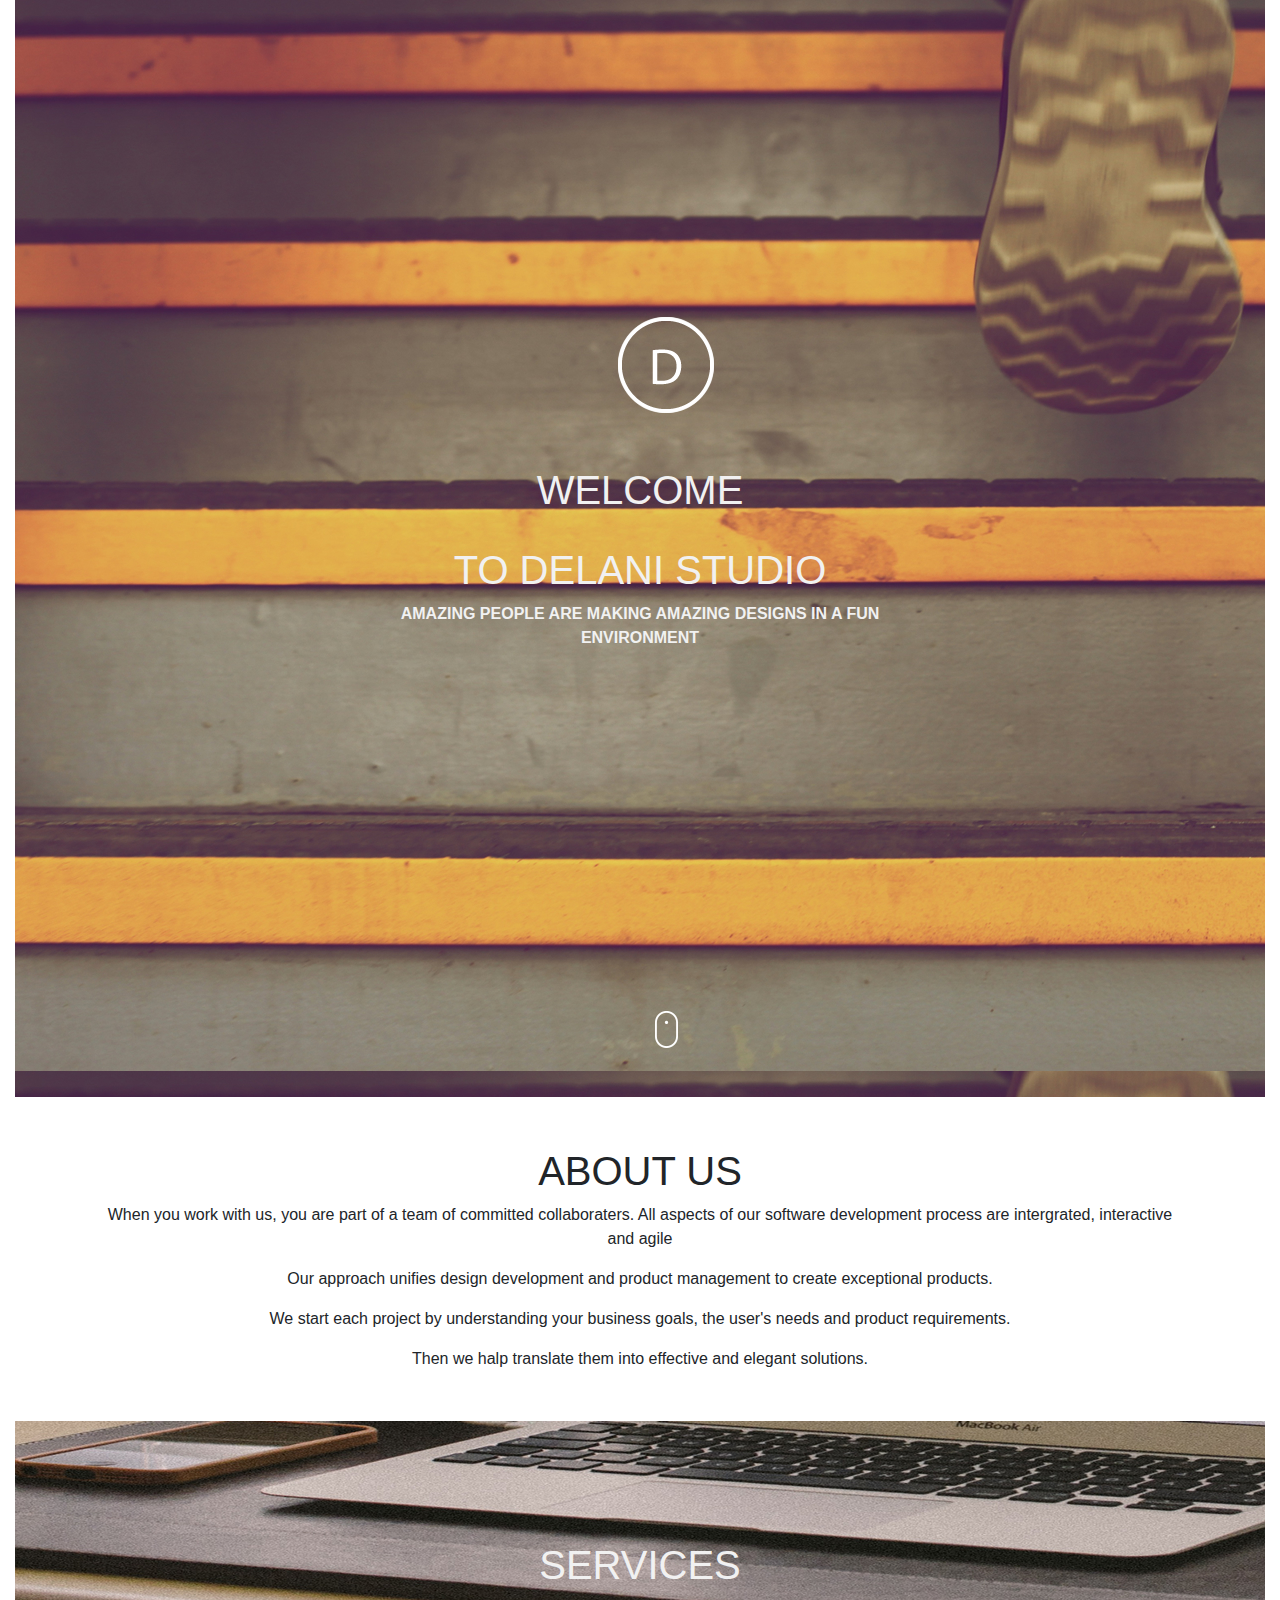
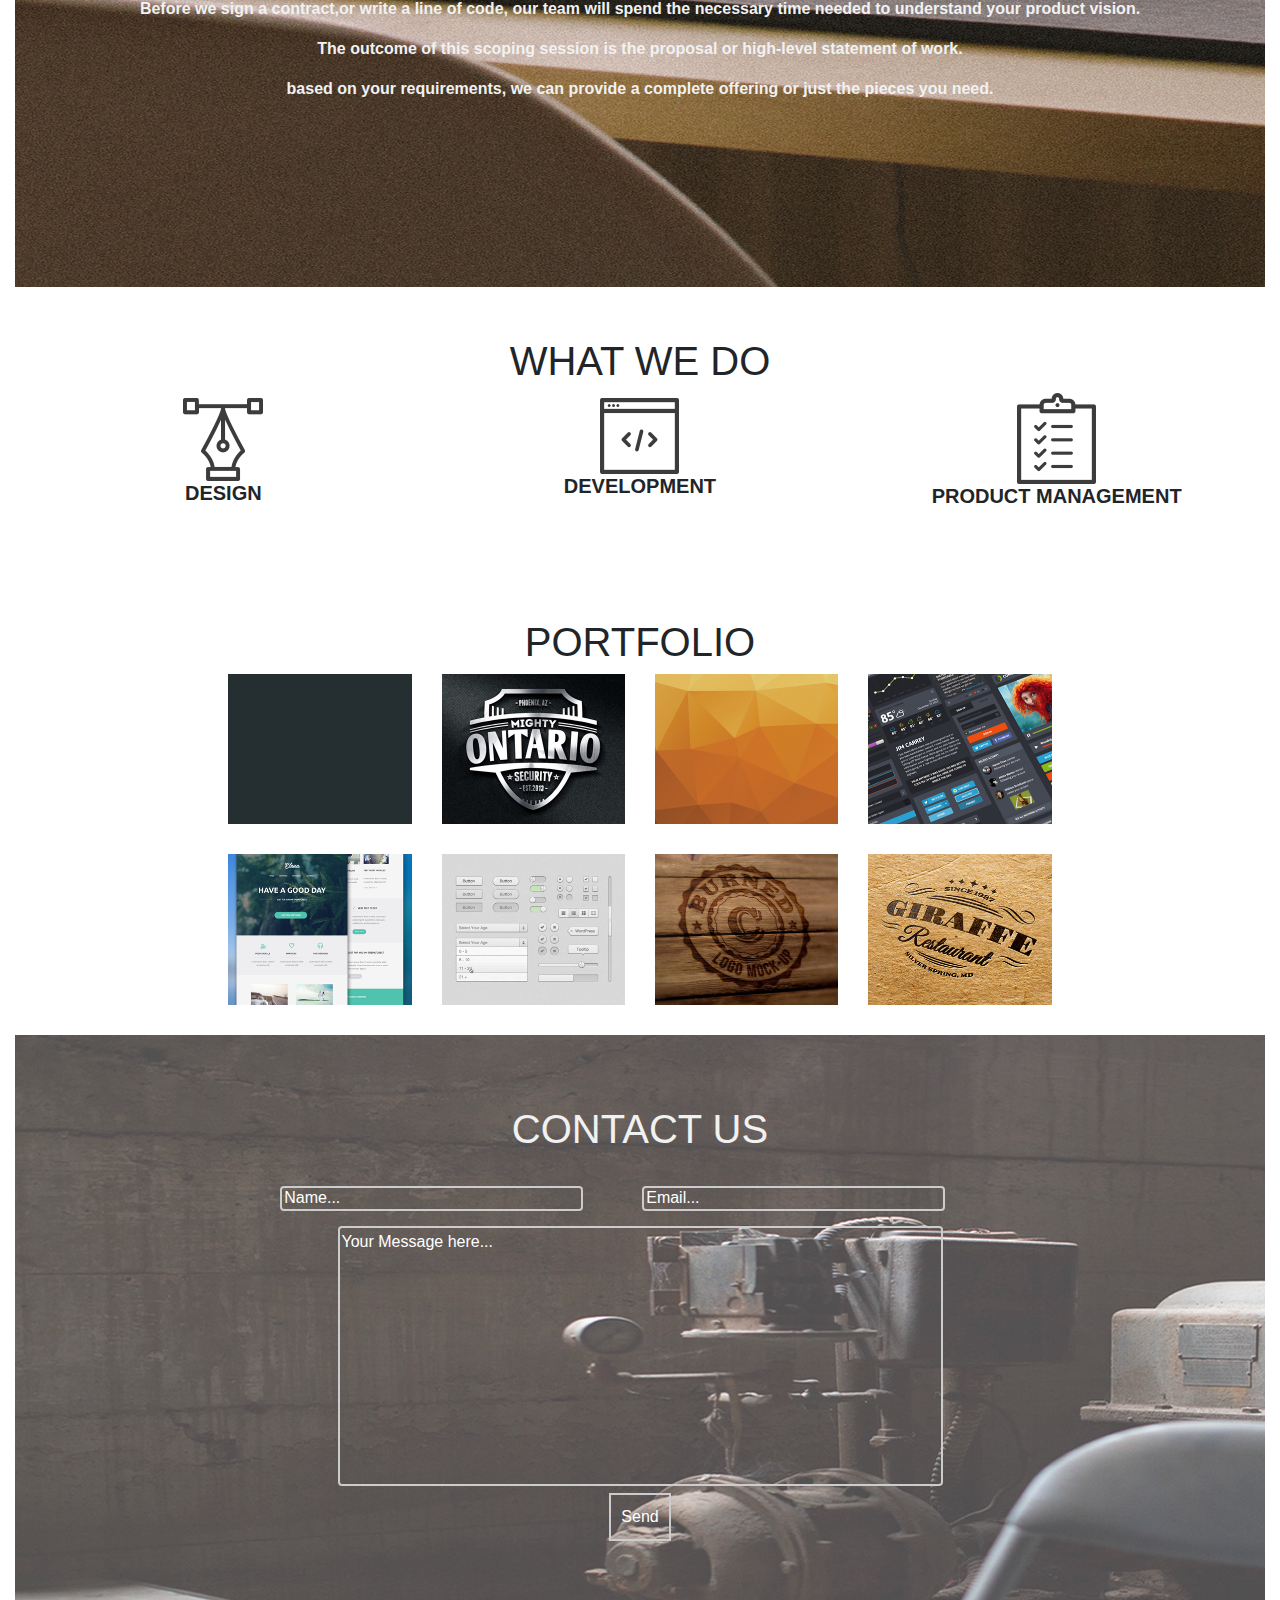
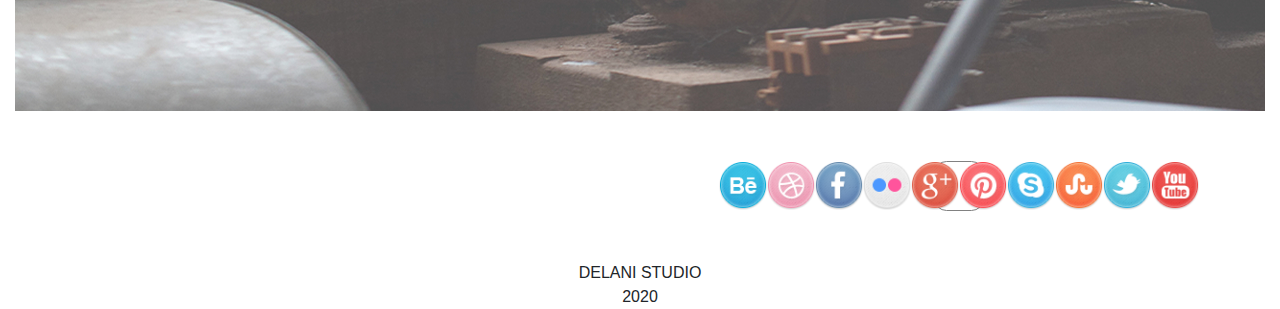
<file: index.html>
<!DOCTYPE html>
<html lang="en">

    <head >
        <title>Delani Studio</title>
        <meta charset="UTF-8">
        <meta name="viewport" content="width=device-width, initial-scale=1.0">
        <link rel="stylesheet" type="text/css" href="style.css">
        <link rel="stylesheet" type="text/css" href="css/bootstrap.css" >  
        <script   src="https://code.jquery.com/jquery-3.3.1.min.js" integrity="sha256-FgpCb/KJQlLNfOu91ta32o/NMZxltwRo8QtmkMRdAu8=" crossorigin="anonymous"></script> 
    </head>

    <body class="container-fluid">
        <div class="head">
            <div class="content">
                <i><img src="logo/logo.png" alt="logo" class="logo"></i></br>
                <h1>WELCOME </h1><h1 style=" margin-top: 2rem;"> TO DELANI STUDIO</h1>
                <p>AMAZING PEOPLE ARE MAKING AMAZING DESIGNS IN A FUN ENVIRONMENT</p></br>
                <i><img src="mouse_click.png" alt="mouse" class="mouse"></i>
            </div>  
        </div>
        <div class="about_us">
            <div class="info"><h1>ABOUT US</h1>
                <p>When you work with us, you are part of a team of committed collaboraters. All aspects of our software development process are intergrated, interactive 
                </br>and agile</br>
                </p>Our approach unifies design development and product management to create exceptional products.</p>
                <p>We start each project by understanding your business goals, the user's needs and product requirements.</p>
                <p>Then we halp translate them into effective and elegant solutions. </p>
                
            </div>
        </div>
        
        <div class="services">
                <div class="content"><h1>SERVICES</h1>
                    <p>Before we sign a contract,or write a line of code, our team will spend the necessary time needed to understand your product vision.</p>
                    <p>The outcome of this scoping session is the proposal or high-level statement of work.</p>
                    <p>based on your requirements, we can provide a complete offering or just the pieces you need.</p>
                </div>  
        </div>
        <div class="whatWeDo"><h1>WHAT WE DO</h1>
          <div id="design"><img src="services_icons/design_icon.png" alt="design" class="design_icon">
              <h5><strong>DESIGN</strong></h5>
              <P class="designW">Our design practise offers a full range of services including brand startegy, interaction and visual design, and user experience</P>
              <P class="designW">Throughout your project, our designers create and implement visual design and workflows, solicit user feedback and work with you to make sure what gets build is what is needed.</P>
          </div>
                                
          <div id="dev"><img src="services_icons/dev_icon.png" alt="dev" class="dev_icon">
              <h5><strong>DEVELOPMENT</strong></h5>
              <P class="devW">All engineers are fluent in the latest enterprise, mobile and web development, technologies.</P>
              <P class="devW">They collaborate with your team to right and improve code on a daily basis, using practises such as test-driven development and pair programming.</P>
          </div>
                       
          <div id="product"><img src="services_icons/product_icon.png" alt="product" class="product_icon">
              <h5><strong>PRODUCT MANAGEMENT</strong></h5>
              <P class="productW">Planning and development is iterative.Because we are constantly coding and testing, the products we build are always ready to go live.</P>
              <P class="productW">This iterative process allows for changes as business requirements evolve.</P>
          </div>     
      </div> 
            
    <div class="portfolio"><h1>PORTFOLIO</h1>
        <div class="row">
          <div class="col-md-2"></div>
            <div class="col-md-2">
                <img src="portfolio/work4.jpg" alt="work1" class="image" style="width:100%">
                 <div class="middle">
                   <div class="text">work4</div>
                 </div>
               </div>
               <div class="col-md-2">
                 <img src="portfolio/work3.jpg" alt="work2" class="image" style="width:100%">
                 <div class="middle">
                    <div class="text">work3</div>
                 </div>
               </div>
             
             <div class="col-md-2">
                 <img src="portfolio/work2.jpg" alt="work3" class="image" style="width:100%">
                 <div class="middle">
                   <div class="text">work2</div>
                 </div>
               </div>
             
             <div class="col-md-2">
                 <img src="portfolio/work1.jpg" alt="work4" class="image" style="width:100%">
                 <div class="middle">
                   <div class="text">work1</div>
                 </div>
               </div>
     </div>   
     <div class="row">    
            <div class="col-md-2"></div>
             <div class="col-md-2">
                 <img src="portfolio/work5.jpg" alt="work5" class="image" style="width:100%">
                 <div class="middle">
                   <div class="text">work5</div>
                 </div>
               </div>
             
             <div class="col-md-2">
                 <img src="portfolio/work6.jpg" alt="work6" class="image" style="width:100%">
                 <div class="middle">
                   <div class="text">work6</div>
                 </div>
               </div>
             
             <div class="col-md-2">
                 <img src="portfolio/work7.jpg" alt="work7" class="image" style="width:100%">
                 <div class="middle">
                   <div class="text">work7</div>
                 </div>
               </div>
             
             <div class="col-md-2">
                 <img src="portfolio/work8.jpg" alt="work8" class="image" style="width:100%">
                 <div class="middle">
                   <div class="text">work8</div>
                 </div>
             </div>
             <div class="col-md-4"></div>
        </div>         
              
    </div>        
    

    <div class="contactUs">
        <div class="content"><h1>CONTACT US</h1>
            <form action="https://gmail.us17.list-manage.com/subscribe/post?u=289ca03c665b417bb2dd2f4fa&amp;id=ffaea6be03" method="post" id="mc-embedded-subscribe-form" name="mc-embedded-subscribe-form" class="validate" target="_blank" >
                <input type="text" placeholder="Name..." id="username" name = "username" required />
                <input type="text" placeholder="Email..." id="email" name = "email"  required/>
                        
                <div class="msg">
                  <textarea name="text" placeholder="Your Message here..." id="msg"  required></textarea></br>
                  <button type="submit" class="button">Send</button>
                  
                </div>
              </form>               
            </div>
        </div>

      <div class="main.icon-footer">
            <div class="icon-footer" >
            <img src="social_icons/behance.png" alt="behance" >
            <img src="social_icons/dribble.png" alt="dribble" >
            <img src="social_icons/facebook.png" alt="facebook" >
            <img src="social_icons/flickr.png" alt="flicker" >
            <img src="social_icons/g_plus.png" alt="plus" >
            <img src="social_icons/pinterest.png" alt="pinterest" >
            <img src="social_icons/skype.png" alt="skype" >
            <img src="social_icons/stumble_upon.png" alt="stumle" >
            <img src="social_icons/twitter.png" alt="twitter" >
            <img src="social_icons/you_tube.png" alt="you_tube">            
            </div>                
      </div>   
      <footer class="footer">DELANI STUDIO</br>2020</footer>

        <script src="js/script.js"></script>  
    </body>
</html>
</file>
<file: style.css>
@import url('https://fonts.googleapis.com/css2?family=Alata&display=swap');



*{
    padding: 0 bold;
    margin: 0 bold;
    box-sizing: border-box;
    list-style: none;
    font-family: 'Montserrat', sans-serif; 
}

body {
    font-family: "Sofia";
    font-size: 22px;
}

* {
    box-sizing: border-box;
  }

 
.head {
    background-image: url(./backgrounds/h_img.jpg);
    padding: 350px;
    margin-bottom: 50px;
       
}

.head .content {
    position: relative; /* Position the background text */
    color: #f1f1f1; /* Grey text */
    font-weight: bolder;
    width: 100%; /* Full width */
    padding: 20px; /* Some padding */
    text-align: center;
    
    

}
.logo{
position: relative;
top: -1.4cm; left: 0.7cm;
}

.mouse{
    position: relative;
   bottom: -8.5cm;left: 0.7cm;
 

}

.about_us {
    text-align-last: center;
    margin-top: 50px;
  
}

.info{
  margin-bottom: 50px;
}

.services {
    background-image: url(./backgrounds/s_img.jpg);
    padding: 100px;
    margin-bottom: 50px;
}

.services .content{
    position: relative; /* Position the background text */
    color: #f1f1f1; /* Grey text */
    font-weight: bolder;
    width: 100%; /* Full width */
    padding: 20px; /* Some padding */ 
    text-align: center;
    margin-bottom: 50px;
    
  }
  .whatWeDo{
      text-align-last: center;
      
      
  }
  
  
  .whatWeDo #design, #Product ,#dev {
      float: left;
      width: 33.33%; /*100/3=33.33% */
      padding: 5px;
      margin-bottom: 50px;
     
    }
    
    /* Clearfix (clear floats) */
    .whatWeDo::after {
      content: "";
      clear: both;
      display: table;
      align-content: center;
    }
  
  
    .whatWeDo p {
        display: none;
    }
  ;
   
}
 
  /* Clearfix (clear floats) */
.col-md-3::after {
    content: "";
    clear: both;
    display: table;
    align-content: center;
  }


  .whatWeDo p {
      display: none;
  }



  .portfolio{
    text-align-last: center;
    margin-top: 50px;
}

  /*.container {
    position: relative;
    width: 12.5%;
  }*/
  
  .image {
    opacity: 1;
    display: table;
    height: auto;
    transition: .5s ease;
    backface-visibility: hidden;
    float: left;
    margin-bottom: 30px;
    padding: auto;
  }

  .middle {
    transition: .5s ease;
    opacity: 0;
    position: absolute;
    top: 50%;
    left: 50%;
    transform: translate(-50%, -50%);
    -ms-transform: translate(-50%, -50%);
    text-align: center;
  }
  /*
  .col-md-3:hover .image {
    opacity: 0.3;
  }
  
  .col-md-3:hover .middle {
    opacity: 1;
  }
*/

  
  .text {
    background-color: #4CAF50;
    color: white;
    font-size: 16px;
    padding: 16px 32px;
  }

  * {
    box-sizing: border-box;
  }
  

  
  /* Clearfix (clear floats) */
  .col-md-2::after {
    content: "";
    clear: both;
    display: table;
  }
  
  /* Responsive layout - makes the three columns stack on top of each other instead of next to each other */
  @media screen and (max-width: 500px) {
    .image{
      width: 100%;
    }
  }


.contactUs{
    background-image: url(./backgrounds/c_img.jpg);
    padding: 150px;
    margin-bottom: 50px;
    
}
/* the one .(dot) on the url represent the root for where to locate the image in the folder. display: flex;
    justify-content: center;*/

.contactUs{
    position: relative; /* Position the background text */
    color: #f1f1f1; /* Grey text */
    font-weight: bolder;
    width: 100%; /* Full width */
    padding: 20px; /* Some padding */
    text-align: center;

}

.contactUs .content{
    margin-top: 50px;
    padding: 0px;
}

 #username{
    margin-right: 55px; 
    margin-top: 25px;
    width: 25%;
    height: 25px;
    box-sizing: border-box;
    border: 2px solid #ccc;
    border-radius: 4px;
    resize: none;
    background: transparent;
      }
  
#email{
    margin-right: 55px; 
    margin-top: 25px;
    width: 25%;
    height: 25px;
    box-sizing: border-box;
    border: 2px solid #ccc;
    border-radius: 4px;
    resize: none;
    background: transparent;
      }

.msg textarea {
    width: 50%;
    height: 260px;
    margin-top: 15px;
    box-sizing: border-box;
    border: 2px solid #ccc;
    border-radius: 4px;
    resize: none;
    background: transparent;
    
  
}
::placeholder{
    color: white;
}

button{
    background: transparent;
    color: white;
    box-sizing: border-box;
    border: 2px solid #ccc;
    padding: 10px 10px;
    
}
.button{
  margin-bottom: 150px;
  
}

.contactUs .img {
    opacity: 1;
    display: block;
    width: 100%;
    height: auto;
    transition: .5s ease;
    backface-visibility: hidden;
  }
  .icon-footer {
    position: relative;
    display: flex;
    justify-content: center; left: 23cm;
    margin: 50px;
    width: 50px;
    height: 50px;
    border-radius: 25%;
    background: white;
    border: 1px #818181 solid;
}


.footer{
    text-align: center;
}
</file>
